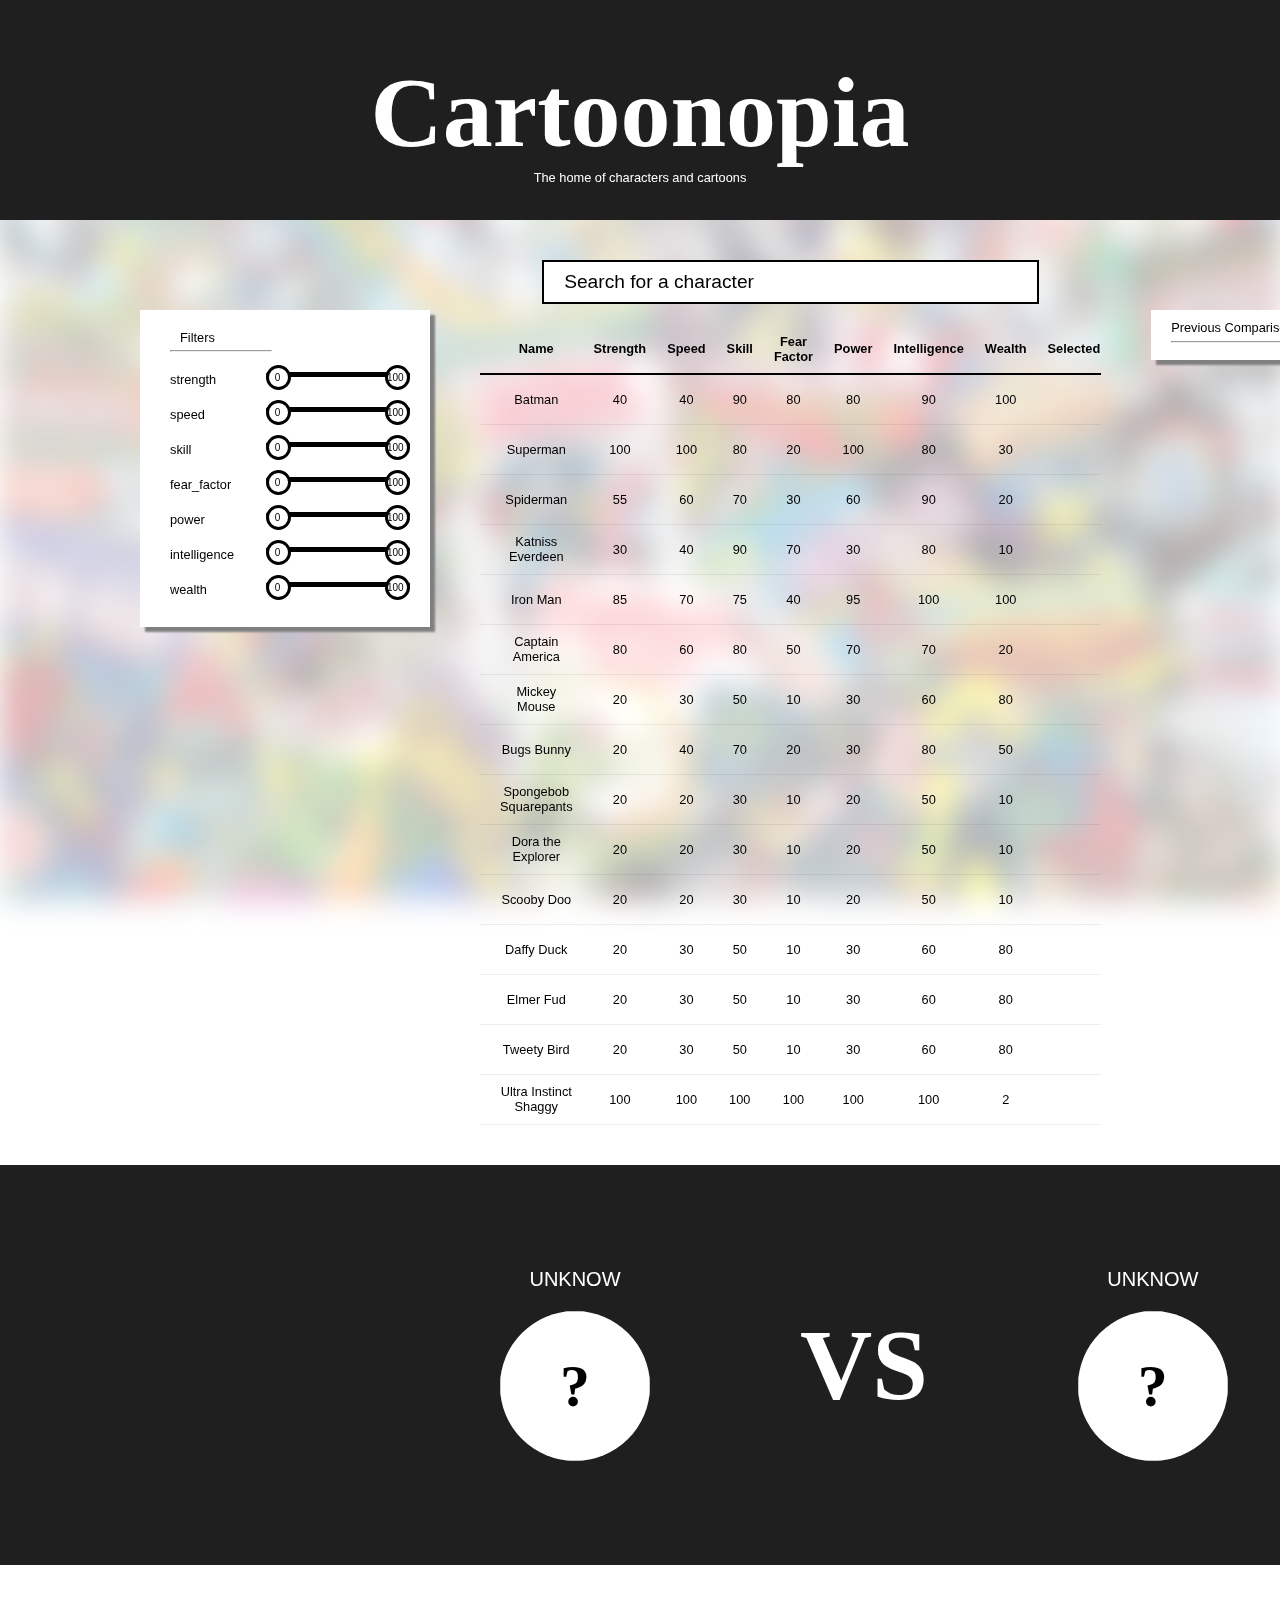
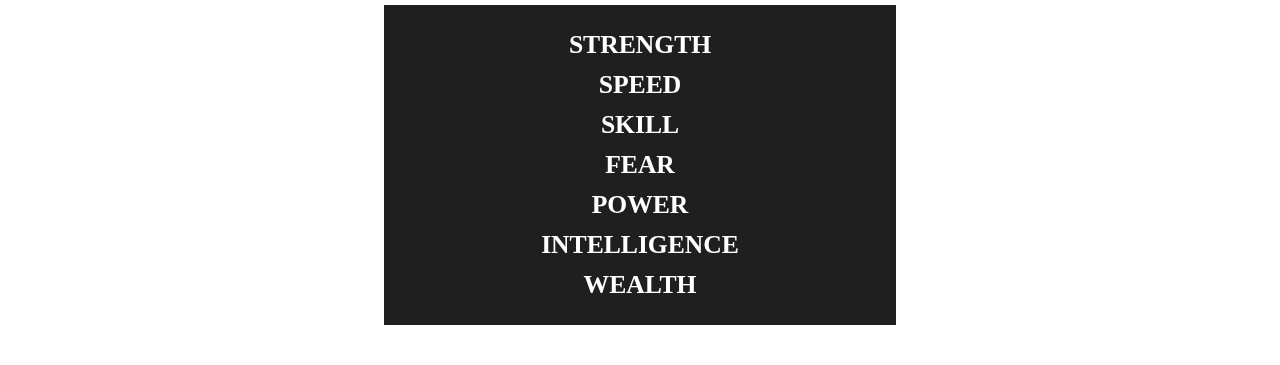
<file: index.html>
<!DOCTYPE html>
<html>
<head lang="en">
   <meta charset="utf-8">
   <title>COMP5347 Assignment One</title>
   <link rel="stylesheet" href="index.css" />
   <!-- We are deferring the script being loaded because we need the full html document to be loaded first -->
   <script defer type="text/javascript" src="index.js"></script> 
</head>
<body>
   <div class="title">
      <h1 class="title-label">Cartoonopia</h1>
      <p>The home of characters and cartoons</p>
   </div>
   <div class="background-image-blur-whitewash"></div>
   <div id="search-character" class="search-character">
      <div id="filter" class="filterSection">
         <div id="injection" class="filter-injection">
            <p class="filter-injection-Lable">Filters</p>
            <hr class="filter-injection-hr"/>
            <!-- insert slider by javascript-->
            <!-- <div class="filter" name="doubleSliderComponent">
               <p class="filterLable">Strength</p>
               <div class="container" name="strength">
                  <div class="slider-track" name="strength" id="strength-slider-track"></div>
                  <div class="values" name="strength" >
                      <p class="rangeLeft" name="strength" id="strength-rangeLeft">0</p>
                      <p class="rangeRight" name="strength" id="strength-rangeRight">100</p>
                  </div>
                  <input type="range" min="0" max="100" value="10" name="strength" class="inputLeft"  id="strength-inputLeft">
                  <input type="range" min="0" max="100" value="90" name="strength" class="inputRight" id="strength-inputRight">
              </div>
            </div>
            <div class="filter" name="doubleSliderComponent">
               <p class="filterLable">Speed</p>
               <div class="container" name="speed">
                  <div class="slider-track" name="speed" id="speed-slider-track"></div>
                  <div class="values" name="speed" >
                      <p class="rangeLeft" name="speed" id="speed-rangeLeft">0</p>
                      <p class="rangeRight" name="speed" id="speed-rangeRight">100</p>
                  </div>
                  <input type="range" min="0" max="100" value="10" name="speed" class="inputLeft"  id="speed-inputLeft">
                  <input type="range" min="0" max="100" value="90" name="speed" class="inputRight" id="speed-inputRight">
              </div>
            </div> -->
         </div>
      </div>
      <div id="content" class="contentSection">
         <form id="search-form">
            <input id="search-input" type="text" placeholder="Search for a character" onchange="reloadCharacters()" oninput="reloadCharacters()"/>
         </form>
         <table id="character-table" >
            <thead>
               <tr>
                  <th>Name</th>
                  <th>Strength</th>
                  <th>Speed</th>
                  <th>Skill</th>
                  <th>Fear Factor</th>
                  <th>Power</th>
                  <th>Intelligence</th>
                  <th>Wealth</th>
                  <th>Selected</th>
               </tr>
            </thead>
            <tbody>
               <!-- insert a row for each character here using javascript-->
            </tbody>
         </table>
      </div>
      <div id="historySection" class="historySection">
         <div id="history" class="history-injection">
            <p class="history-injection-Lable">Previous Comparisons</p>
            <hr class="history-injection-hr"/>
            <div class="history-autoinject" id="history-autoinject">
               <!-- insert history by javascript-->
            </div>
         </div>
      </div>
   </div>
   <div class="compare" class="compare">
      <div class="p1" >
         <p class="p1-name" id="p1-name">UNKNOW</p>
         <div class="avatar-container">
            <img class="p1-avatar" id="p1-avatar"/>
            <h1>?</h1>
         </div>
      </div>
      <h1 class="vs">VS</h1>
      <div class="p2" >
         <p class="p2-name" id="p2-name">UNKNOW</p>
         <div class="avatar-container">
            <img class="p2-avatar"id="p2-avatar"/>
            <h1>?</h1>
         </div>
      </div>
   </div>
   <div class="status">
      <div class="status-container" id="status-container">
         <div class="player-status" id="p1-player-status">
         </div>
         <div class="status-title">
            <h1>STRENGTH</h1>
            <h1>SPEED</h1>
            <h1>SKILL</h1>
            <h1>FEAR</h1>
            <h1>POWER</h1>
            <h1>INTELLIGENCE</h1>
            <h1>WEALTH</h1>
         </div>
         <div class="player-status" id="p2-player-status">
         </div>
      </div>
   </div>
</body>
</html>
</file>
<file: index.css>
﻿h1, h2, h3, nav, footer {
 font-family:"Lucida Sans", Georgia, Cambria, "Times New Roman", serif;
 margin: 0px;
}
h2{
   font-size: 40px;
}
body {
   font-family: "Lucida Sans", Verdana, Arial, sans-serif;
   font-size: 80%;
   margin: 0px;
}
p{
   margin: 0px;
}
#search-form{
   display: flex;
   justify-content: center;
   width: 80%;
}
#search-input{
   width: 100%;
   height: 40px;
   margin-bottom: 20px;
   padding: 0px 20px;
   border: 2px solid #000;
   font-size: 1.5em;
}
#search-input::-webkit-input-placeholder{
   color:#000;
}
.title{
   width: 100%; 
   background-color: #1f1f1f; 
   height: 200px; color: #fff; 
   display: flex; align-items: center; 
   justify-content: center; 
   flex-direction: column; 
   padding-top: 20px;
}
.title-label{
   font-size: 100px;
}
.filterSection , .historySection{
   width: auto;
   height: auto; 
   margin: 30px;
}
.filter-injection , .history-injection{
   margin:20px;
   border-color: black;
   box-shadow: 5px 5px 2px gray;
   background: white; 
   height: auto; 
   width:250px; 
   padding: 10px 20px; 
}
.contentSection{
   flex-grow: 1;
   display: flex; 
   justify-content: center; 
   flex-direction: column;
   align-items:center;
}
.filter-injection-Lable{
   padding-top:10px; 
   margin-left: 20px;
}
.filter-injection-hr{
   width: 100px;
   margin-left: 10px;
   margin-top: 5px;
}
.search-character{
   display: flex; 
   margin:0px 50px; 
   padding:40px
}
.compare{
   display: flex; 
   padding: 0px 500px;
   height: 400px; 
   background-color: #1f1f1f; 
   align-items: center; 
   justify-content: space-between;
   color: white; 
   gap: 150px;
}
.p1 , .p2{
   display: flex;
   flex-direction:column;
   align-items: center;
   justify-content: center;
}
.p1 > p, .p2 > p{
   text-align: center;
   font-size: 20px;
}
.p1-avatar , .p2-avatar{
   height: 150px; 
   width: 150px; 
   display: block;
   object-fit: cover; 
   object-position: center; 
   border-radius: 150%;
   background-color: #fff;
}
.p1-name , .p2-name{
   margin-bottom: 20px;
}
.vs{
   font-size: 100px;
}
.p1, .p2, .vs{
   display: flex;
   flex-direction: column;
   align-items: center;
   justify-content: center;
   flex:1 0 0;
}
/* TODO: add a background image here somehow */
.background-image-blur-whitewash {
   background-image: url("./images/background.jpg");
   position: fixed;
   top: 0;
   left: 0;
   width: 100%;
   height: 100%;
   background-size: cover;
   background-position: center;
   filter: blur(15px) contrast(0.2) brightness(1.7);
   z-index: -1;
}

#character-table {
   width: 80%;
   border-collapse: collapse;
   padding: 10px;
   text-align: center;
}
 
.tr {
   height: 10px;
}

.double-slider {
   position: relative;
   height: 60px;
}
.double-slider__body{
   height: 100%;
   width: 100%;
   position: relative;
   display: flex;
   align-items: center;
   justify-content: center;
}
.double-slider__input{
   top:140px;
   position: absolute;
   padding: 0 10px;
   width: 100%;
   appearance: none;
   -webkit-appearance: none;
   pointer-events: none;
   z-index: 4;
   cursor: pointer;
   opacity: 1;
}

.double-slider__input::-webkit-slider-thumb{
   pointer-events: all;
   width: 40px;
   height: 40px;
   appearance: none;
   -webkit-appearance: none;
   display: block;
   background-color: red;
}
.double-slider__input::-moz-range-thumb{
   pointer-events: all;
   width: 40px;
   height: 40px;
   appearance: none;
   -webkit-appearance: none;
   display: block;
   background-color: red;
}
.double-slider__input::-ms-thumb{
   pointer-events: all;
   width: 40px;
   height: 40px;
   appearance: none;
   -webkit-appearance: none;
   display: block;
   background-color: red;
}
.double-slider__input::-webkit-slider-runnable-track{
   pointer-events: none;
}
.double-slider__track{
   position: relative;
   width: 100%;
   height: 15px;
   border-radius: 10px;
   background-color: gray;
   display: flex;
   align-items: center;
}
.double-slider__range{
   position: absolute;
   left: 25%;
   right: 25%;
   top: 0;
   bottom: 0;
   background-color: aqua;
   z-index: 2;
   border-radius: 10px;
}
.double-slider__dot{
   position: absolute;
   width: 40px;
   height: 40px;
   border-radius: 50%;
   background-color: magenta;
   z-index: 3;
}
.double-slider__dot--left{
   left: 25%;
   transform: translateX(-50%);
}
.double-slider__dot--right{
   right: 25%;
   transform: translateX(50%);
}

/* slider related */
.filter{
   display: flex;
   height: auto; 
   margin: 20px 0px;
}

.filterLabel{
   margin-left: 10px;
   width: 40%;
}

.wrapper{
   position: relative;
   width: 95vmin;
   background-color: #ffffff;
   padding: 50px 40px 20px 40px;
   border-radius: 10px;
}
.container{
   position: relative;
   width: 60%;
   height: 10px;
}
input[type="range"]{
   -webkit-appearance: none;
   -moz-appearance: none;
   appearance: none;
   width: 100%;
   outline: none;
   position: absolute;
   margin: auto;
   top: 0;
   bottom: 0;
   background-color: transparent;
   pointer-events: none;
}
.slider-track{
   width: 100%;
   height: 5px;
   position: absolute;
   top: 0;
   bottom: 0;
   border-radius: 5px;
}
input[type="range"]::-webkit-slider-runnable-track{
   -webkit-appearance: none;
   height: 5px;
}
input[type="range"]::-moz-range-track{
   -moz-appearance: none;
   height: 5px;
}
input[type="range"]::-ms-track{
   appearance: none;
   height: 5px;
}
input[type="range"]::-webkit-slider-thumb{
   -webkit-appearance: none;
   height: 1.9em;
   width: 1.9em;
   background-color: #ffffff;
   border: 3px solid black;
   cursor: pointer;
   margin-top: -10px;
   pointer-events: auto;
   border-radius: 50%;
}
input[type="range"]::-moz-range-thumb{
   -webkit-appearance: none;
   height: 1.7em;
   width: 1.7em;
   cursor: pointer;
   border-radius: 50%;
   background-color: #ffffff;
   border: 3px solid black;
   pointer-events: auto;
}
input[type="range"]::-ms-thumb{
   appearance: none;
   height: 1.7em;
   width: 1.7em;
   cursor: pointer;
   border-radius: 50%;
   background-color: #ffffff;
   border: 3px solid black;
   pointer-events: auto;
}
input[type="range"]:before::-webkit-slider-thumb{
   background-color: #ffffff;
   border: 3px solid black;
}
.values{
   width: 32%;
   position: relative;
   margin: auto;
   padding: 10px 0;
   border-radius: 5px;
   text-align: center;
   font-weight: 500;
   font-size: 25px;
   color: #ffffff;
   display: flex;
   font-size: 10px; 
   color: black; 
   margin-top:-10px; 
   align-items: flex-start; 
   position: absolute;
   width: 100%;
}
.slider-value {
   position: absolute;
   background-color: #fff;
   color: #000;
   padding: 2px 5px;
   border-radius: 3px;
   font-size: 12px;
}
.rangeLeft, .rangeRight{
   left: 0%;
   position: absolute;
   align-items: center;
   pointer-events: none;
   z-index: 10;
}
td , th{
   padding-left: 20px;
   text-align: center;
}
#character-table th{
   height: 30px;
   border-bottom: 2px solid black;
}

#character-table tr{
   height: 50px;
   border-bottom: 1px solid rgba(80, 80, 80, 0.1);
}

/* checkbox related */

.checkbox-custom {
   opacity: 0;
   position: absolute;
 }

 .checkbox-custom + label {
   position: relative;
   padding-left: 25px;
   cursor: pointer;
 }
 .checkbox-custom + label:before {
   content: '';
   position: absolute;
   left: 0;
   top: 0;
   width: 20px;
   height: 20px;
   border: 0px solid #000; 
   background-color: transparent; 
 }

 .checkbox-custom:checked + label:before {
   background-color: transparent; 
   border: 2px solid #000;
 }

 .checkbox-custom:checked + label:after {
   content: '';
   position: absolute;
   left: 8px;
   top: 5px;
   width: 5px;
   height: 10px;
   border: solid #000;
   border-width: 0 2px 2px 0;
   transform: rotate(45deg);
 }

 .checkbox-custom + label:before, .checkbox-custom + label:after {
   box-shadow: none;
 }

 .avatar-container {
   position: relative;
   display: inline-block; 
 }


 .avatar-container h1 {
   position: absolute;
   top: 50%;
   left: 50%;
   transform: translate(-50%, -50%);
   color: #000;
   margin: 0;
   font-size: 60px;
   z-index: 2;
 }

 .avatar-container img {
   position: relative;
   z-index: 1;
 }
.checkImage{
   margin : 5px;
}
 .status{
   display: flex; 
   align-items: center; 
   justify-content: center;
 }
 .status-container{
   display: flex; 
   height: auto; 
   width: 40%; 
   margin-top: 40px; 
   margin-bottom: 40px;
 }
 .player-status{
   flex: 1 0 0;  
   display:flex; 
   align-items: center; 
   justify-content: center; 
   flex-direction: column; 
   background-color: #1f1f1f;
   padding: 20px 0px;
 }
 .status-title{
   color: #fff;
   flex: 1 0 0; 
   display:flex; 
   align-items: center; 
   justify-content: center; 
   flex-direction: column; 
   background-color: #1f1f1f; 
   padding: 20px 0px;
 }
 .status-title h1{
   margin:5px;
 }
 .record{
   margin: 20px 0px;
   font-size: 15px;
   font-family:"Lucida Sans", Georgia, Cambria, "Times New Roman", serif;
   display: flex;
   justify-content: space-between;
   align-items: center;
 }
 .player-result{
   display: flex; 
   flex-direction: column; 
   align-items: center; 
   justify-content: space-between;
 }
</file>
